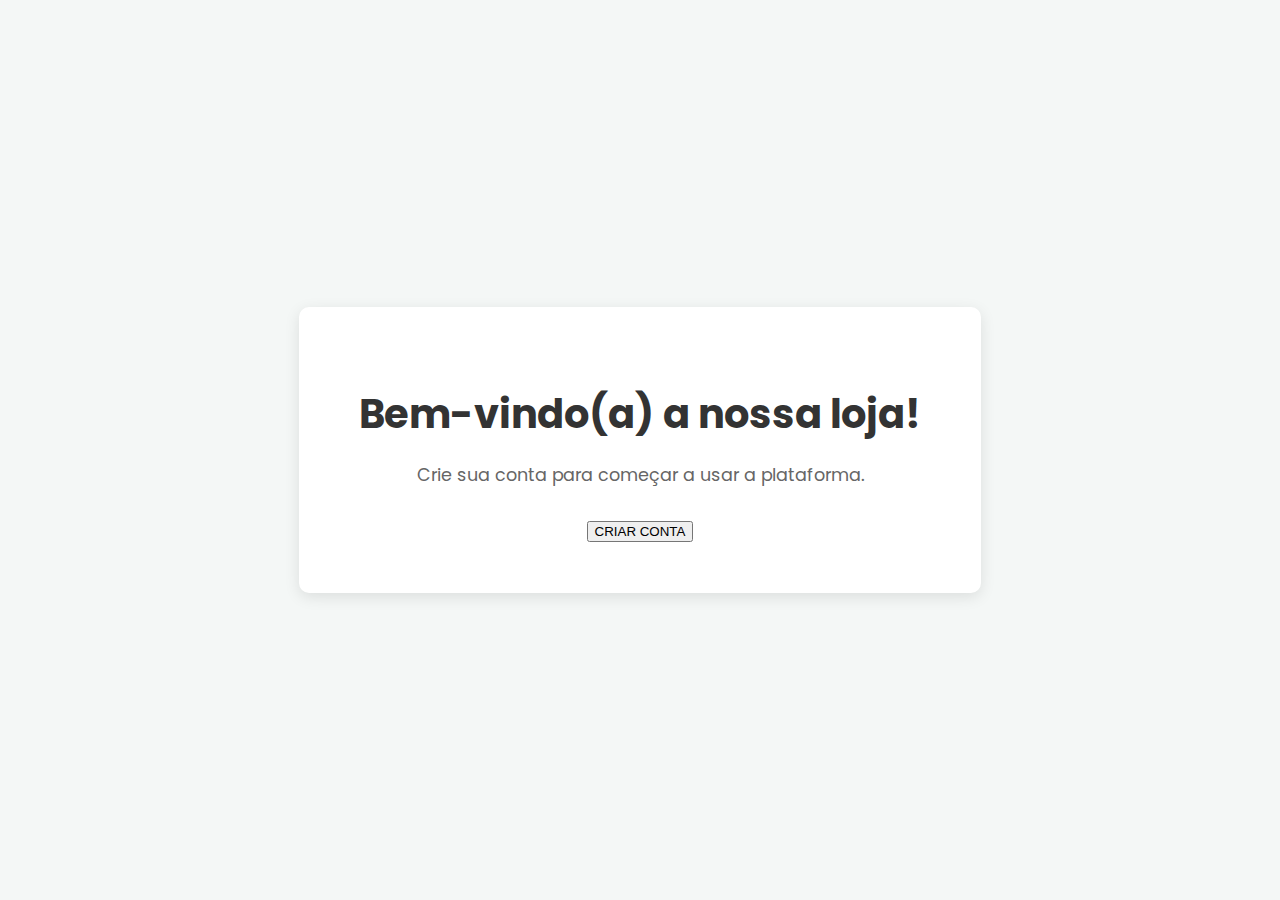
<file: index.html>
<!DOCTYPE html>
<html lang="pt-BR">
<head>
    <meta charset="UTF-8">
    <meta name="viewport" content="width=device-width, initial-scale=1.0">
    <title>Login!</title>
    <link rel="preconnect" href="https://fonts.googleapis.com">
    <link rel="preconnect" href="https://fonts.gstatic.com" crossorigin>
    <link href="https://fonts.googleapis.com/css2?family=Poppins:wght@400;600&display=swap" rel="stylesheet">
    
    <link rel="stylesheet" href="CSS/loginStyle.css">
    
</head>
<body>

    <div class="welcome-container">
        <h1>Bem-vindo(a) a nossa loja!</h1>
        <p>Crie sua conta para começar a usar a plataforma.</p>
        <a href="./HTML/form.html"><button>CRIAR CONTA</button></a>
    </div>

</body>
</html>
</file>
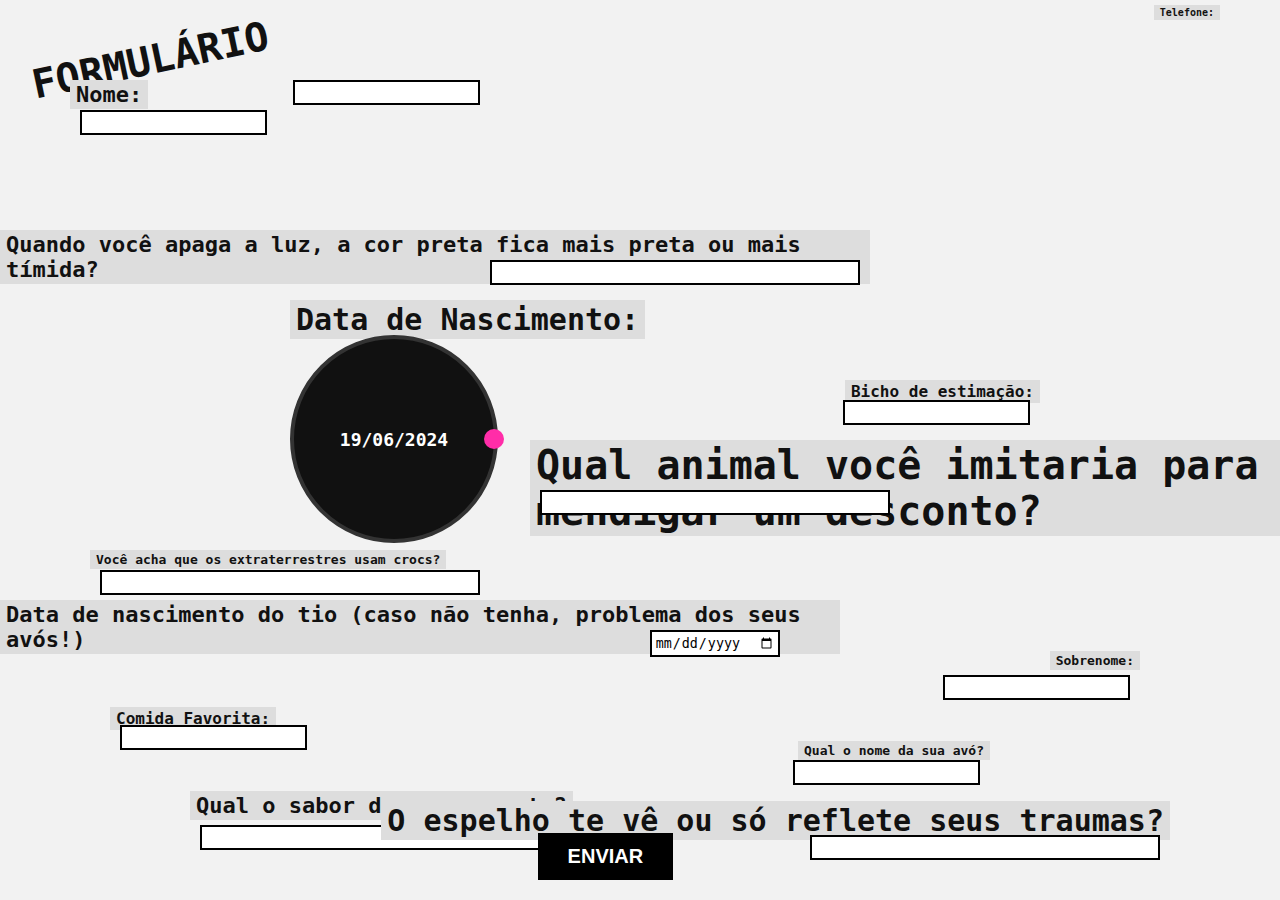
<file: HTML/index.html>
<!DOCTYPE html>
<html lang="pt-BR">

<head>
    <meta charset="UTF-8">
    <meta name="viewport" content="width=device-width, initial-scale=1.0">
    <title>Formulário Bagunçado</title>
    <link rel="stylesheet" href="../CSS/style.css">
</head>

<body>
    <h1 class="xxl">FORMULÁRIO</h1>

    <label for="nome" class="lg">Nome:</label>
    <input id="nome" type="text" required >

    <label for="sobrenome" class="sm">Sobrenome:</label>
    <input id="sobrenome" type="text" required >

    <div class="date-picker" id="datePicker">
        <div class="date-dot" id="dateDot"></div>
        <div class="date-text" id="dateText">19/06/2024</div>
    </div>
    <label for="nascimento" class="xl">Data de Nascimento:</label>

    <label for="telefone" class="xs">Telefone:</label>
    <input id="telefone" type="tel" required>

    <label for="comida" class="md">Comida Favorita:</label>
    <input id="comida" type="text" required >

    <label for="animal" class="xxl">Qual animal você imitaria para mendigar um desconto?</label>
    <input id="animal" type="text" required > 

    <label for="tio" class="lg">Data de nascimento do tio (caso não tenha, problema dos seus avós!)</label>
    <input id="tio" type="date" required >

    <label for="avo" class="sm">Qual o nome da sua avó?</label>
    <input id="avo" type="text" required >

    <label for="bicho" class="md">Bicho de estimação:</label>
    <input id="bicho" type="text" require>

    <label for="magenta" class="lg">Qual o sabor da cor magenta?</label>
    <input id="magenta" type="text" required >

    <label for="extraterrestre" class="sm">Você acha que os extraterrestres usam crocs?</label>
    <input id="extraterrestre" type="text" required >

    <label for="espelho" class="xl">O espelho te vê ou só reflete seus traumas?</label>
    <input id="espelho" type="text" required >

    <label for="preta" class="lg">Quando você apaga a luz, a cor preta fica mais preta ou mais tímida?</label>
    <input id="preta" type="text" required >


  <a href="acesse.html"><button>ENVIAR</button></a>

</body>

<script src="../JS/script.jsx"></script>

</html>
</file>
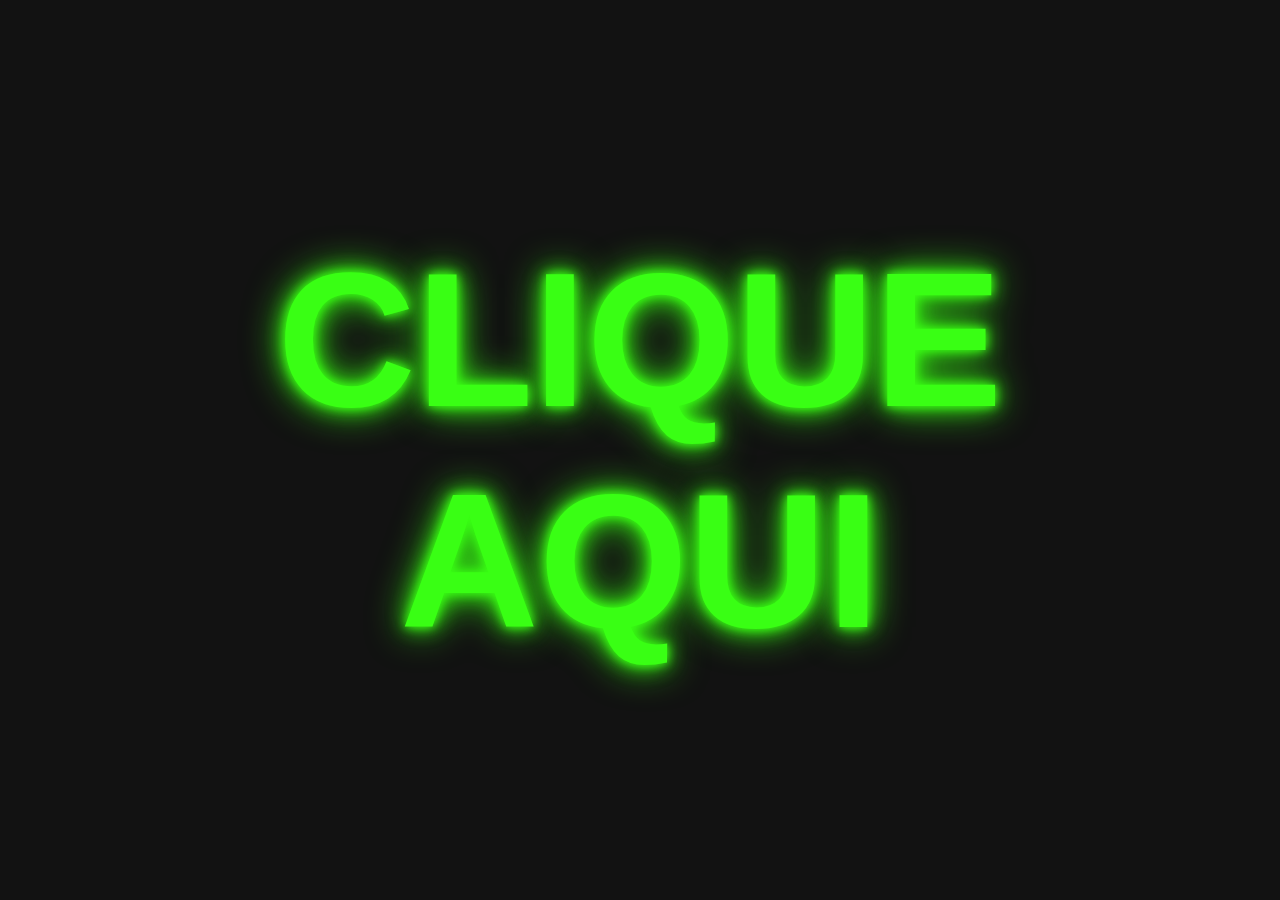
<file: acesse.html>
<!DOCTYPE html>
<html lang="pt-br">
<head>
    <meta charset="UTF-8">
    <meta name="viewport" content="width=device-width, initial-scale=1.0">
    <title>ACESSE!</title>
    <style>
        /* CSS embutido diretamente no HTML */
        
        /* Prepara o corpo da página */
        body {
            margin: 0; 
            background-color: #121212; 
            height: 100vh; 
            display: flex;
            justify-content: center;
            align-items: center;
            text-align: center;
        }

        /* Estiliza o link para que ele ocupe o espaço e perca a decoração padrão */
        a {
            /* Remove o sublinhado padrão do link */
            text-decoration: none; 
            
            /* Define a cor do texto para o mesmo verde-limão chamativo */
            color: #39FF14; 
            
            /* Adiciona uma transição suave para a mudança de cor ao passar o mouse */
            transition: color 0.3s ease;
        }

        /* Efeito opcional: faz o link brilhar mais ao passar o mouse por cima */
        a:hover {
            color: #ffffff; /* Muda a cor para branco */
            text-shadow: 
                0 0 10px #39FF14,
                0 0 30px #39FF14,
                0 0 60px #ffffff;
        }
        
        /* Estiliza o texto principal (h1) que está dentro do link */
        h1 {
            font-weight: bold; 
            font-family: Arial, sans-serif;
            font-size: 15vw; 
            text-shadow: 
                0 0 10px #39FF14,
                0 0 20px #39FF14,
                0 0 40px #39FF14;
            text-transform: uppercase;
            
            /* Remove a margem padrão do h1 para não afetar a centralização */
            margin: 0; 
        }
    </style>
</head>
<body>

    <a href="loja.html">
        <h1>CLIQUE</h1>
        <h1>AQUI</h1>
    </a>

</body>
</html>
</file>
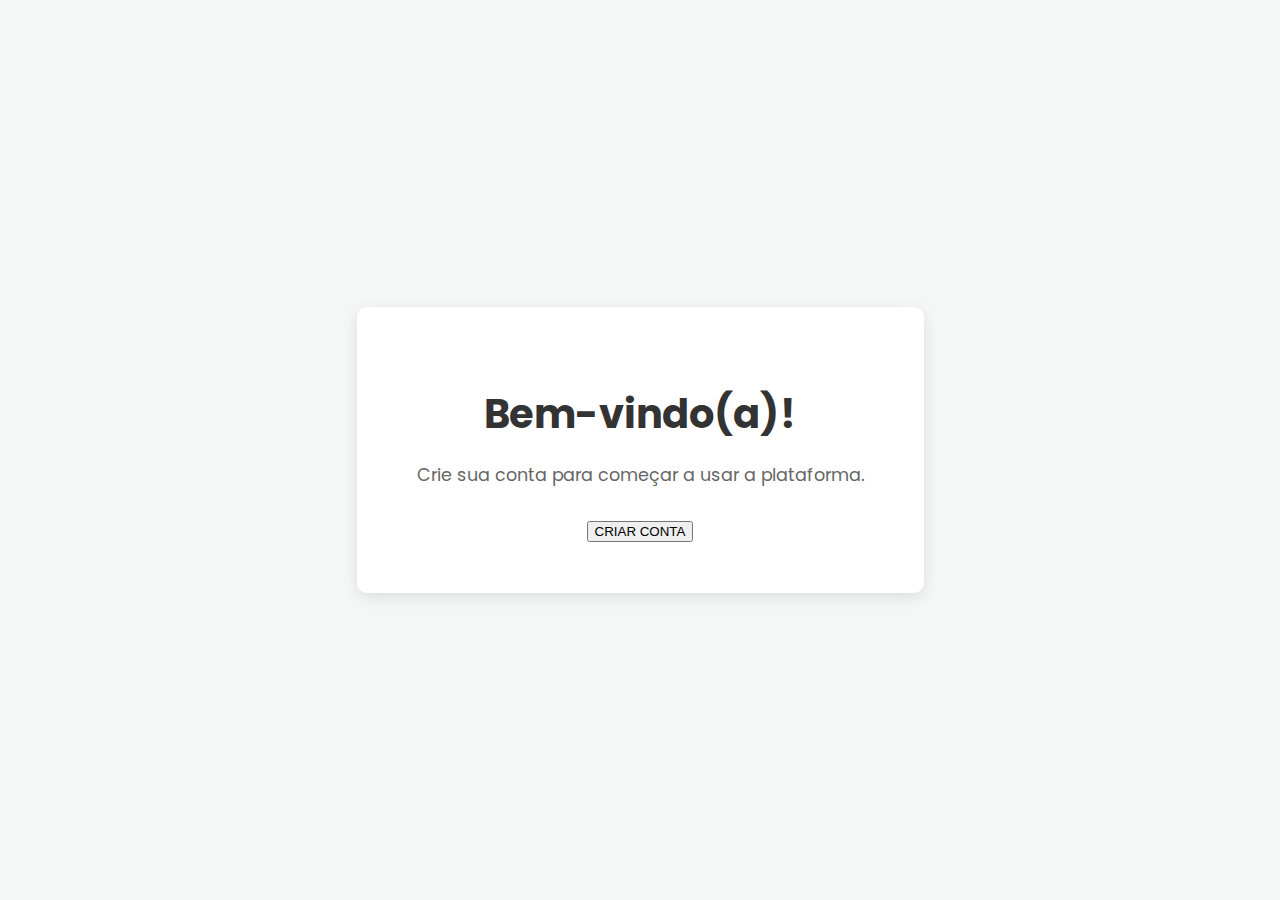
<file: login.html>
<!DOCTYPE html>
<html lang="pt-BR">
<head>
    <meta charset="UTF-8">
    <meta name="viewport" content="width=device-width, initial-scale=1.0">
    <title>Login!</title>
    <link rel="preconnect" href="https://fonts.googleapis.com">
    <link rel="preconnect" href="https://fonts.gstatic.com" crossorigin>
    <link href="https://fonts.googleapis.com/css2?family=Poppins:wght@400;600&display=swap" rel="stylesheet">
    
    <link rel="stylesheet" href="loginStyle.css">
</head>
<body>

    <div class="welcome-container">
        <h1>Bem-vindo(a)!</h1>
        <p>Crie sua conta para começar a usar a plataforma.</p>
        <a href="index.html"><button>CRIAR CONTA</button></a>
    </div>

</body>
</html>
</file>
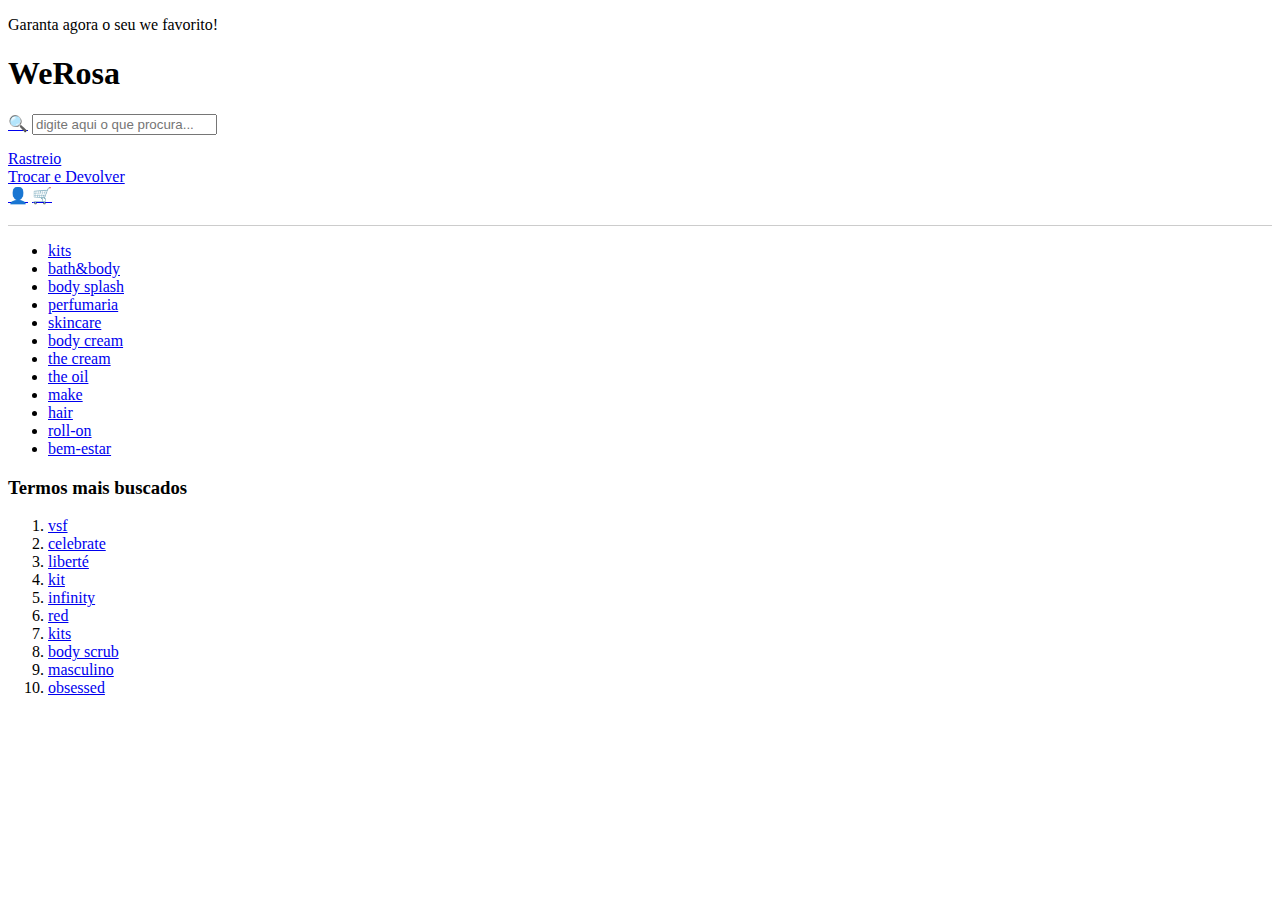
<file: loja.html>
<!DOCTYPE html>
<html lang="pt-BR">
<head>
    <meta charset="UTF-8">
    <meta name="viewport" content="width=device-width, initial-scale=1.0">
    <title>Meu Site Estilo WeRosa</title>
</head>
<body>

    <p class="header-promo">Garanta agora o seu we favorito!</p>
    
    <h1 class="logo">WeRosa</h1>

    <div class="search-container">
        <a href="#">&#128269;</a> <input type="text" placeholder="digite aqui o que procura...">
    </div>

    <div style="margin-top: 15px;">
        <a href="#">Rastreio</a><br>
        <a href="#">Trocar e Devolver</a>
    </div>

    <div class="user-actions">
        <a href="#">&#128100;</a> <a href="#">&#128722;</a> </div>

    <hr style="margin-top: 20px; border: 0; border-top: 1px solid #ccc;">

    <div class="main-content">
        <div class="left-column">
            <ul>
                <li><a href="https://zombo.com/">kits</a></li>
                <li><a href="https://thatsthefinger.com/">bath&body</a></li>
                <li><a href="https://cat-bounce.com/">body splash</a></li>
                <li><a href="https://www.rrrgggbbb.com/">perfumaria</a></li>
                <li><a href="https://pleaselike.com/">skincare</a></li>
                <li><a href="https://www.thisman.org/">body cream</a></li>
                <li><a href="https://theuselessweb.com/">the cream</a></li>
                <li><a href="https://quickdraw.withgoogle.com/">the oil</a></li>
                <li><a href="https://longdogechallenge.com/">make</a></li>
                <li><a href="https://binarypiano.com/">hair</a></li>
                <li><a href="https://cant-not-tweet-this.com/">roll-on</a></li>
                <li><a href="https://www.hostinger.com/br/tutoriais/sites-estranhos">bem-estar</a></li>
            </ul>
        </div>

        <div class="right-column">
            <h3>Termos mais buscados</h3>
            <ol>
                <li><a href="http://eelslap.com/">vsf</a></li>
                <li><a href="https://www.movenowthinklater.com/">celebrate</a></li>
                <li><a href="http://www.republiquedesmangues.fr/">liberté</a></li>
                <li><a href="https://www.koalastothemax.com/">kit</a></li>
                <li><a href="https://cachemonet.com/">infinity</a></li>
                <li><a href="https://theuselessweb.site/ducksarethebest.com/">red</a></li>
                <li><a href="https://davidbowieisverydisappointedinyou.ytmnd.com/">kits</a></li>
                <li><a href="https://pointerpointer.com/">body scrub</a></li>
                <li><a href="http://endless.horse/">masculino</a></li>
                <li><a href="https://isitchristmas.com/">obsessed</a></li>
            </ol>
        </div>
    </div>

</body>
</html>
</file>
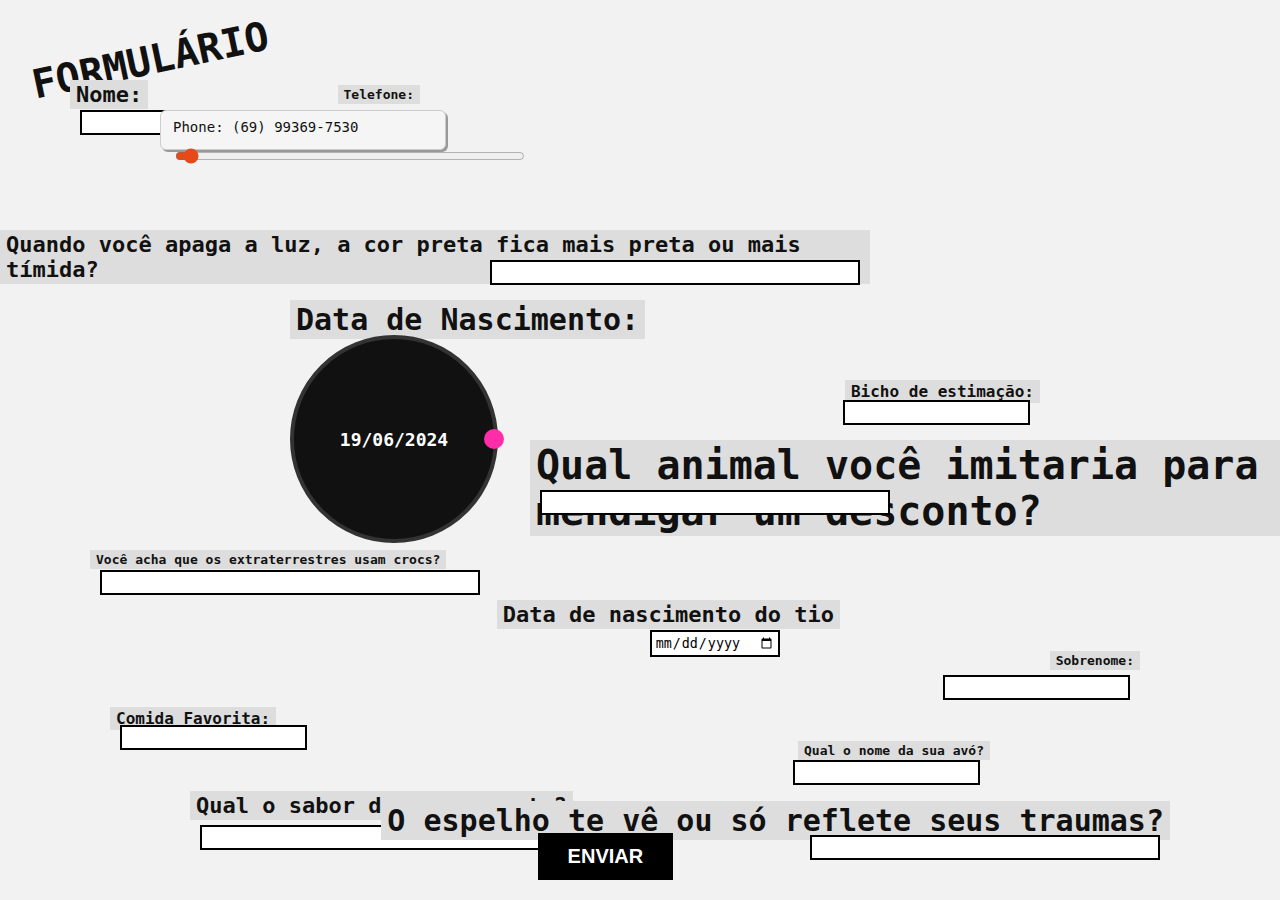
<file: HTML/form.html>
<!DOCTYPE html>
<html lang="pt-BR">

<head>
    <meta charset="UTF-8">
    <meta name="viewport" content="width=device-width, initial-scale=1.0">
    <title>Formulário</title>
    <link rel="stylesheet" href="/CSS/style.css">

</head>

<body>
    <h1 class="xxl">FORMULÁRIO</h1>

    <label for="nome" class="lg">Nome:</label>
    <input id="nome" type="text" required>

    <label for="sobrenome" class="sm">Sobrenome:</label>
    <input id="sobrenome" type="text" required>

    <div class="date-picker" id="datePicker">
        <div class="date-dot" id="dateDot"></div>
        <div class="date-text" id="dateText">19/06/2024</div>
    </div>
    <label for="nascimento" class="xl">Data de Nascimento:</label>


    <div class="telefone-box">
        <label for="telefone">Telefone:</label>

        <div class="telefone-mascara">
            <span id="telefoneDisplay">Phone: (69) 99369-7530</span>
            <input type="range" min="0" max="9999999999" value="93697530" class="telefone-slider" id="telefoneSlider">
        </div>

    </div>

    <label for="comida" class="md">Comida Favorita:</label>
    <input id="comida" type="text" required>

    <label for="animal" class="xxl">Qual animal você imitaria para mendigar um desconto?</label>
    <input id="animal" type="text" required>

    <label for="tio" class="lg">Data de nascimento do tio <!--(caso não tenha, problema dos seus avós!)--></label>
    <input id="tio" type="date" required>

    <label for="avo" class="sm">Qual o nome da sua avó?</label>
    <input id="avo" type="text" required>

    <label for="bicho" class="md">Bicho de estimação:</label>
    <input id="bicho" type="text" require>

    <label for="magenta" class="lg">Qual o sabor da cor magenta?</label>
    <input id="magenta" type="text" required>

    <label for="extraterrestre" class="sm">Você acha que os extraterrestres usam crocs?</label>
    <input id="extraterrestre" type="text" required>

    <label for="espelho" class="xl">O espelho te vê ou só reflete seus traumas?</label>
    <input id="espelho" type="text" required>

    <label for="preta" class="lg">Quando você apaga a luz, a cor preta fica mais preta ou mais tímida?</label>
    <input id="preta" type="text" required>


    <a href="/HTML/acesse.html"><button>ENVIAR</button></a>

</body>

<script src="/JS/script.js"></script>

</html>
</file>
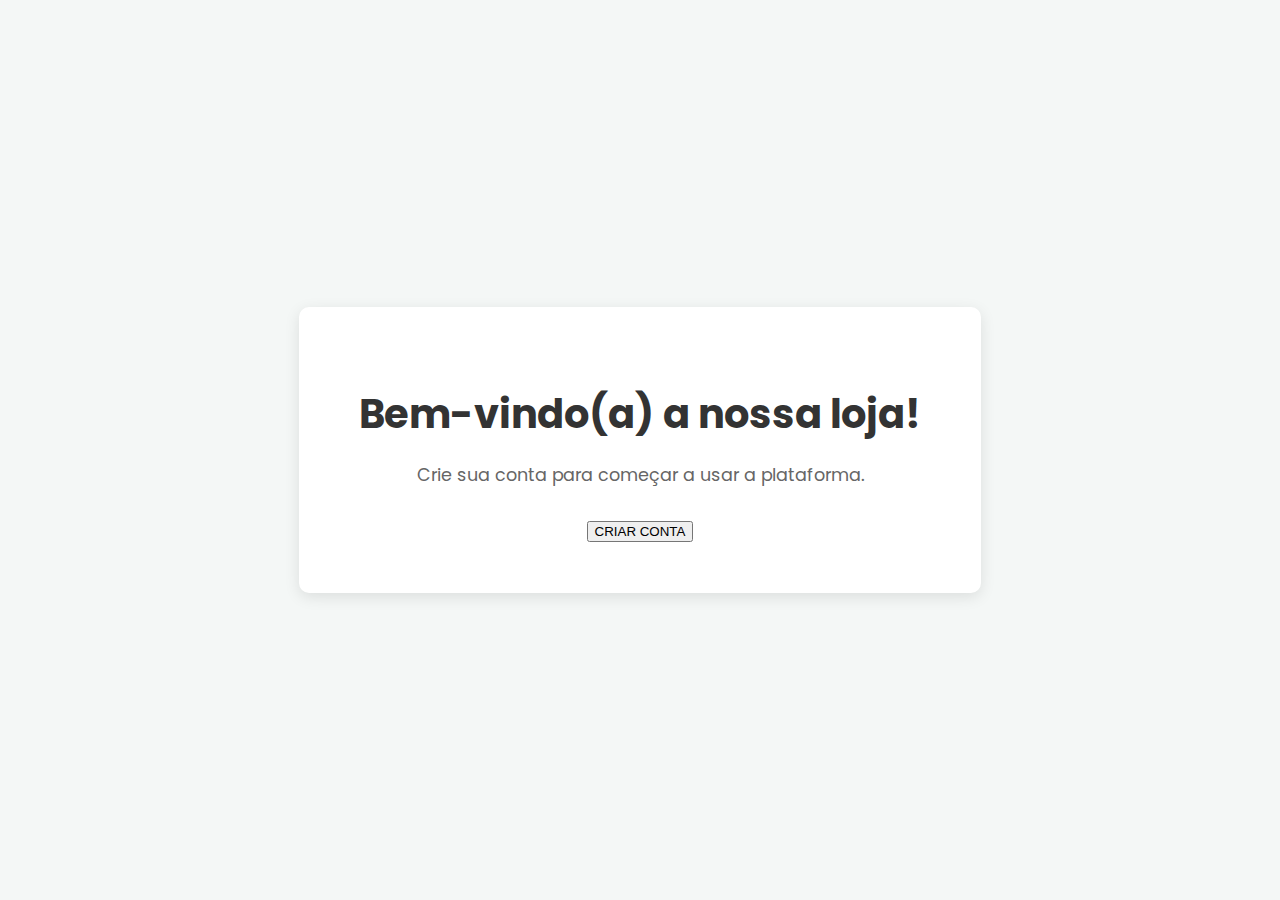
<file: HTML/login.html>
<!DOCTYPE html>
<html lang="pt-BR">
<head>
    <meta charset="UTF-8">
    <meta name="viewport" content="width=device-width, initial-scale=1.0">
    <title>Login!</title>
    <link rel="preconnect" href="https://fonts.googleapis.com">
    <link rel="preconnect" href="https://fonts.gstatic.com" crossorigin>
    <link href="https://fonts.googleapis.com/css2?family=Poppins:wght@400;600&display=swap" rel="stylesheet">
    
    <link rel="stylesheet" href="/CSS/loginStyle.css">
</head>
<body>

    <div class="welcome-container">
        <h1>Bem-vindo(a) a nossa loja!</h1>
        <p>Crie sua conta para começar a usar a plataforma.</p>
        <a href="/index.html"><button>CRIAR CONTA</button></a>
    </div>

</body>
</html>
</file>
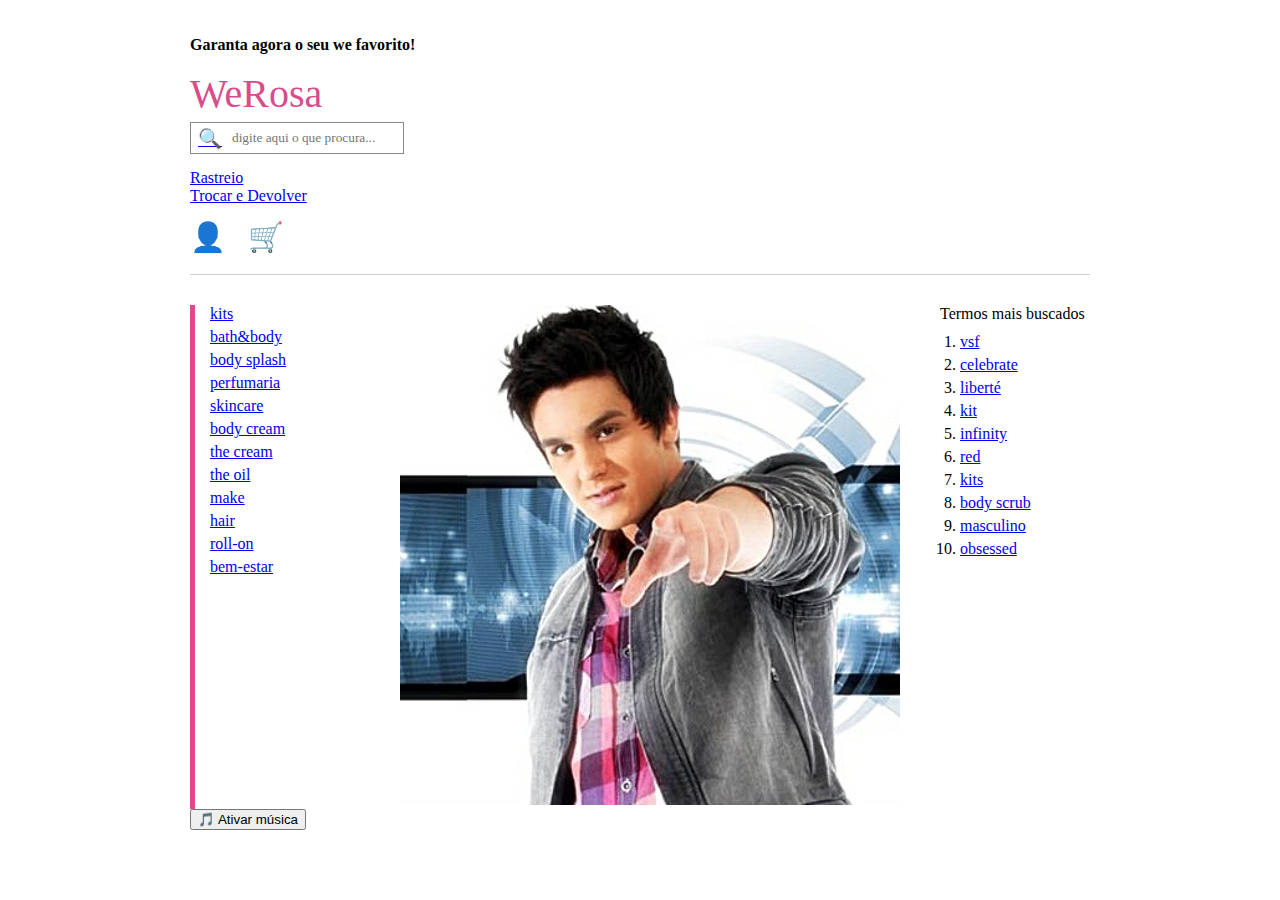
<file: HTML/loja.html>
<!DOCTYPE html>
<html lang="pt-BR">

<head>
    <meta charset="UTF-8">
    <meta name="viewport" content="width=device-width, initial-scale=1.0">
    <link rel="stylesheet" href="/CSS/lojaStyle.css">
    <title>Meu Site Estilo WeRosa</title>
</head>

<body>

    <p class="header-promo">Garanta agora o seu we favorito!</p>

    <h1 class="logo">WeRosa</h1>

    <div class="search-container">
        <a href="#">&#128269;</a> <input type="text" placeholder="digite aqui o que procura...">
    </div>

    <div style="margin-top: 15px;">
        <a href="#">Rastreio</a><br>
        <a href="#">Trocar e Devolver</a>
    </div>

    <div class="user-actions">
        <a href="#">&#128100;</a> <a href="#">&#128722;</a>
    </div>

    <hr style="margin-top: 20px; border: 0; border-top: 1px solid #ccc;">

    <div class="main-content">
        <div class="left-column">
            <ul>
                <li><a href="https://zombo.com/">kits</a></li>
                <li><a href="https://thatsthefinger.com/">bath&body</a></li>
                <li><a href="https://cat-bounce.com/">body splash</a></li>
                <li><a href="https://www.rrrgggbbb.com/">perfumaria</a></li>
                <li><a href="https://pleaselike.com/">skincare</a></li>
                <li><a href="https://www.thisman.org/">body cream</a></li>
                <li><a href="https://theuselessweb.com/">the cream</a></li>
                <li><a href="https://quickdraw.withgoogle.com/">the oil</a></li>
                <li><a href="https://longdogechallenge.com/">make</a></li>
                <li><a href="https://binarypiano.com/">hair</a></li>
                <li><a href="https://cant-not-tweet-this.com/">roll-on</a></li>
                <li><a href="https://www.hostinger.com/br/tutoriais/sites-estranhos">bem-estar</a></li>
            </ul>
        </div>

        <div class="center-image">
            <img src="/IMG/luan.jpg" alt="Imagem central">
        </div>

        <div class="right-column">
            <h3>Termos mais buscados</h3>
            <ol>
                <li><a href="http://eelslap.com/">vsf</a></li>
                <li><a href="https://www.movenowthinklater.com/">celebrate</a></li>
                <li><a href="http://www.republiquedesmangues.fr/">liberté</a></li>
                <li><a href="https://www.koalastothemax.com/">kit</a></li>
                <li><a href="https://cachemonet.com/">infinity</a></li>
                <li><a href="https://theuselessweb.site/ducksarethebest.com/">red</a></li>
                <li><a href="https://davidbowieisverydisappointedinyou.ytmnd.com/">kits</a></li>
                <li><a href="https://pointerpointer.com/">body scrub</a></li>
                <li><a href="http://endless.horse/">masculino</a></li>
                <li><a href="https://isitchristmas.com/">obsessed</a></li>
            </ol>
        </div>
    </div>

    <button id="btnMusica">🎵 Ativar música</button>
    <audio id="musicaFundo" loop>
        <source src="/Luan_Santana.mp3" type="audio/mpeg">
    </audio>

    <script src="/JS/luan.js"></script>
</body>

</html>
</file>
<file: CSS/loginStyle.css>
body {
    font-family: 'Poppins', sans-serif; /* Define a fonte do texto para Poppins */
    background-color: #f4f7f6;       
    margin: 0;                         
    display: flex;                    
    justify-content: center;           
    align-items: center;               
    height: 100vh;                     
    color: #333;                       /* Define a cor principal do texto como cinza escuro */
}


.welcome-container {
    text-align: center;                
    background-color: #ffffff;         
    padding: 50px 60px;                /* Adiciona espaçamento interno (50px em cima/baixo, 60px nos lados) */
    border-radius: 10px;               
    box-shadow: 0 4px 15px rgba(0, 0, 0, 0.1); /* Adiciona uma sombra suave */
}


h1 {
    font-size: 2.5em;                  /* Aumenta o tamanho da fonte do título */
    margin-bottom: 10px;               /* Adiciona um pequeno espaço abaixo do título */
}


p {
    font-size: 1.1em;                  /* Define o tamanho da fonte do parágrafo */
    color: #666;                       /* Define a cor do texto do parágrafo como cinza médio */
    margin-bottom: 30px;               /* Adiciona um espaço maior abaixo do parágrafo */
}
</file>
<file: CSS/style.css>
body {
    background: #f2f2f2;
    font-family: monospace;
    color: #111;
    overflow: hidden;
    height: 100vh;
    width: 100vw;
    position: relative;
    margin: 0;
}

/* títulos tortos e grandes */
h1 {
    position: absolute;
    top: 10px;
    left: 30px;
    transform: rotate(-12deg);
    font-size: 70px;
    text-transform: uppercase;
}

h2 {
    position: absolute;
    bottom: 10px;
    right: 30px;
    transform: rotate(15deg);
    font-size: 60px;
    text-transform: uppercase;
}

label,
input {
    position: absolute;
    display: block;
}

label {
    background: #ddd;
    padding: 2px 6px;
    font-weight: bold;
}

input {
    border: 2px solid #000;
    background: #fff;
    padding: 3px;
}

/* tamanhos aleatórios */
.xs {
    font-size: 10px;
}

.sm {
    font-size: 13px;
}

.md {
    font-size: 16px;
}

.lg {
    font-size: 22px;
}

.xl {
    font-size: 30px;
}

.xxl {
    font-size: 40px;
}

button {
    position: absolute;
    bottom: 20px;
    left: 42%;
    padding: 12px 30px;
    background: #000;
    color: #fff;
    border: none;
    font-weight: bold;
    font-size: 20px;
    cursor: pointer;
}

/* POSIÇÕES BRUTAS E SEM LÓGICA */
#nome {
    top: 110px;
    left: 80px;
}

label[for="nome"] {
    top: 80px;
    left: 70px;
}

#sobrenome {
    bottom: 200px;
    right: 150px;
}

label[for="sobrenome"] {
    bottom: 230px;
    right: 140px;
}

label[for="nascimento"] {
    top: 300px;
    left: 290px;
}

#telefone {
    top: 80px;
    right: 800px;
}

label[for="telefone"] {
    top: 5px;
    right: 60px;
}

#comida {
    bottom: 150px;
    left: 120px;
}

label[for="comida"] {
    bottom: 170px;
    left: 110px;
}

#animal {
    top: 490px;
    left: 540px;
    width: 340px;
}

label[for="animal"] {
    top: 440px;
    left: 530px;
}

#avo {
    bottom: 115px;
    right: 300px;
}

label[for="avo"] {
    bottom: 140px;
    right: 290px;
}

#tio {
    top: 630px;
    right: 500px;
}

label[for="tio"] {
    top: 600px;
    right: 440px;
}

#bicho {
    top: 400px;
    right: 250px;
}

label[for="bicho"] {
    top: 380px;
    right: 240px;
}

#magenta {
    bottom: 50px;
    left: 200px;
    width: 330px;
}

label[for="magenta"] {
    bottom: 80px;
    left: 190px;
}

#extraterrestre {
    top: 570px;
    left: 100px;
    width: 370px;
}

label[for="extraterrestre"] {
    top: 550px;
    left: 90px;
}

#espelho {
    bottom: 40px;
    right: 120px;
    width: 340px;
}

label[for="espelho"] {
    bottom: 60px;
    right: 110px;
}

#preta {
    top: 260px;
    right: 420px;
    width: 360px;
}

label[for="preta"] {
    top: 230px;
    right: 410px;
}

/* Date picker giratório posicionado abaixo do label nascimento */
.date-picker {
    position: absolute;
    top: 335px;
    /* 35px abaixo do label */
    left: 290px;
    width: 200px;
    height: 200px;
    border-radius: 50%;
    border: 4px solid #333;
    display: flex;
    align-items: center;
    justify-content: center;
    background: #111;
    color: #fff;
    font-weight: bold;
    user-select: none;
    z-index: 10;
}

.date-dot {
    position: absolute;
    width: 20px;
    height: 20px;
    background: #ff2da8;
    border-radius: 50%;
    cursor: pointer;
    top: 50%;
    left: 100%;
    transform: translate(-50%, -50%);
}

.date-text {
    position: absolute;
    font-size: 18px;
    user-select: none;
}

.telefone-box {
    position: absolute;
    top: 80px;
    right: 800px;
}

.telefone-mascara {
    margin-top: 10px;
    background: #f5f5f5;
    border: 1px solid #ccc;
    padding: 8px 12px;
    border-radius: 6px;
    width: 260px;
    box-shadow: 2px 2px 0px #999;
    font-family: monospace;
}

/*telefone modulo de arrastar*/

.telefone-box {
 
    border-radius: 6px;
    padding: 20px;
    width: 300px;
}

.telefone-mascara {
    margin-top: 10px;
    background: #f5f5f5;
    border: 1px solid #ccc;
    padding: 8px 12px;
    border-radius: 6px;
    font-family: monospace;
}

.telefone-mascara span {
    display: block;
    font-size: 14px;
    margin-bottom: 6px;
}

.telefone-slider {
    width: 100%;
    accent-color: #e64a19;
    cursor: pointer;
}
</file>
<file: loginStyle.css>
body {
    font-family: 'Poppins', sans-serif;
    background-color: #f4f7f6;
    margin: 0;
    display: flex;
    justify-content: center;
    align-items: center;
    height: 100vh;
    color: #333;
}
.welcome-container {
    text-align: center;
    background-color: #ffffff;
    padding: 50px 60px;
    border-radius: 10px;
    box-shadow: 0 4px 15px rgba(0, 0, 0, 0.1);
}
h1 {
    font-size: 2.5em;
    margin-bottom: 10px;
}
p {
    font-size: 1.1em;
    color: #666;
    margin-bottom: 30px;
}
.signup-button {
    display: inline-block;
    background-color: #007bff;
    color: #ffffff;
    padding: 15px 30px;
    border: none;
    border-radius: 5px;
    font-size: 1em;
    font-weight: 600;
    text-decoration: none;
    cursor: pointer;
    transition: background-color 0.3s ease;
}
.signup-button:hover {
    background-color: #0056b3;
}
</file>
<file: CSS/lojaStyle.css>
/* CSS para recriar o visual da imagem */
        body {
            font-family: 'Times New Roman', Times, serif;
            font-size: 16px;
            color: #000;
            background-color: #fff;
            padding: 20px;
            max-width: 900px; /* Limita a largura para não ficar muito esticado em telas grandes */
            margin: auto; /* Centraliza o conteúdo */
        }

        /* Estilo para links - cor azul padrão */
        a {
            color: #0000EE;
            text-decoration: underline;
        }
        
        a:visited {
            color: #551A8B; /* Cor padrão para links visitados */
        }
        
        /* Cabeçalho */
        .header-promo {
            font-weight: bold;
        }

        .logo {
            font-size: 2.5em; /* Tamanho grande para "wepink" */
            color: #d94c8b; /* Tom de rosa */
            font-weight: normal;
            margin: 5px 0;
        }

        /* Área da busca */
        .search-container {
            border: 1px solid #888;
            padding: 2px;
            display: inline-flex; /* Alinha o ícone e o campo de texto */
            align-items: center;
        }
        
        .search-container input[type="text"] {
            border: none;
            outline: none; /* Remove a borda ao clicar */
            padding: 5px;
            font-family: 'Times New Roman', Times, serif;
        }
        
        .search-container a {
            padding: 0 5px;
            font-size: 1.2em;
        }

        /* Ícones de usuário e carrinho */
        .user-actions {
            margin-top: 15px;
            font-size: 1.8em; /* Aumenta o tamanho dos ícones */
        }
        .user-actions a {
            text-decoration: none; /* Remove o sublinhado dos ícones */
            margin-right: 15px;
        }

        /* Container principal com duas colunas */
        .main-content {
            margin-top: 30px;
            display: flex;
            flex-direction: row;
            gap: 40px; /* Espaço entre as colunas */
        }

        /* Coluna da esquerda (categorias) */
        .left-column {
            flex: 1; /* Ocupa metade do espaço */
            border-left: 5px solid #d94c8b; /* Barra rosa vertical */
            padding-left: 15px;
        }

        .left-column ul {
            list-style-type: none; /* Remove os marcadores da lista */
            padding: 0;
            margin: 0;
        }
        
        .left-column ul li {
            margin-bottom: 5px;
        }

        /* Coluna da direita (termos buscados) */
        .right-column {
            flex: 1; /* Ocupa a outra metade */
        }
        
        .right-column h3 {
            font-size: 1em;
            font-weight: normal;
            margin: 0 0 10px 0;
        }

        .right-column ol {
            padding-left: 20px; /* Mantém a indentação da lista numerada */
            margin: 0;
        }
        
        .right-column ol li {
            margin-bottom: 5px;
        }
</file>
